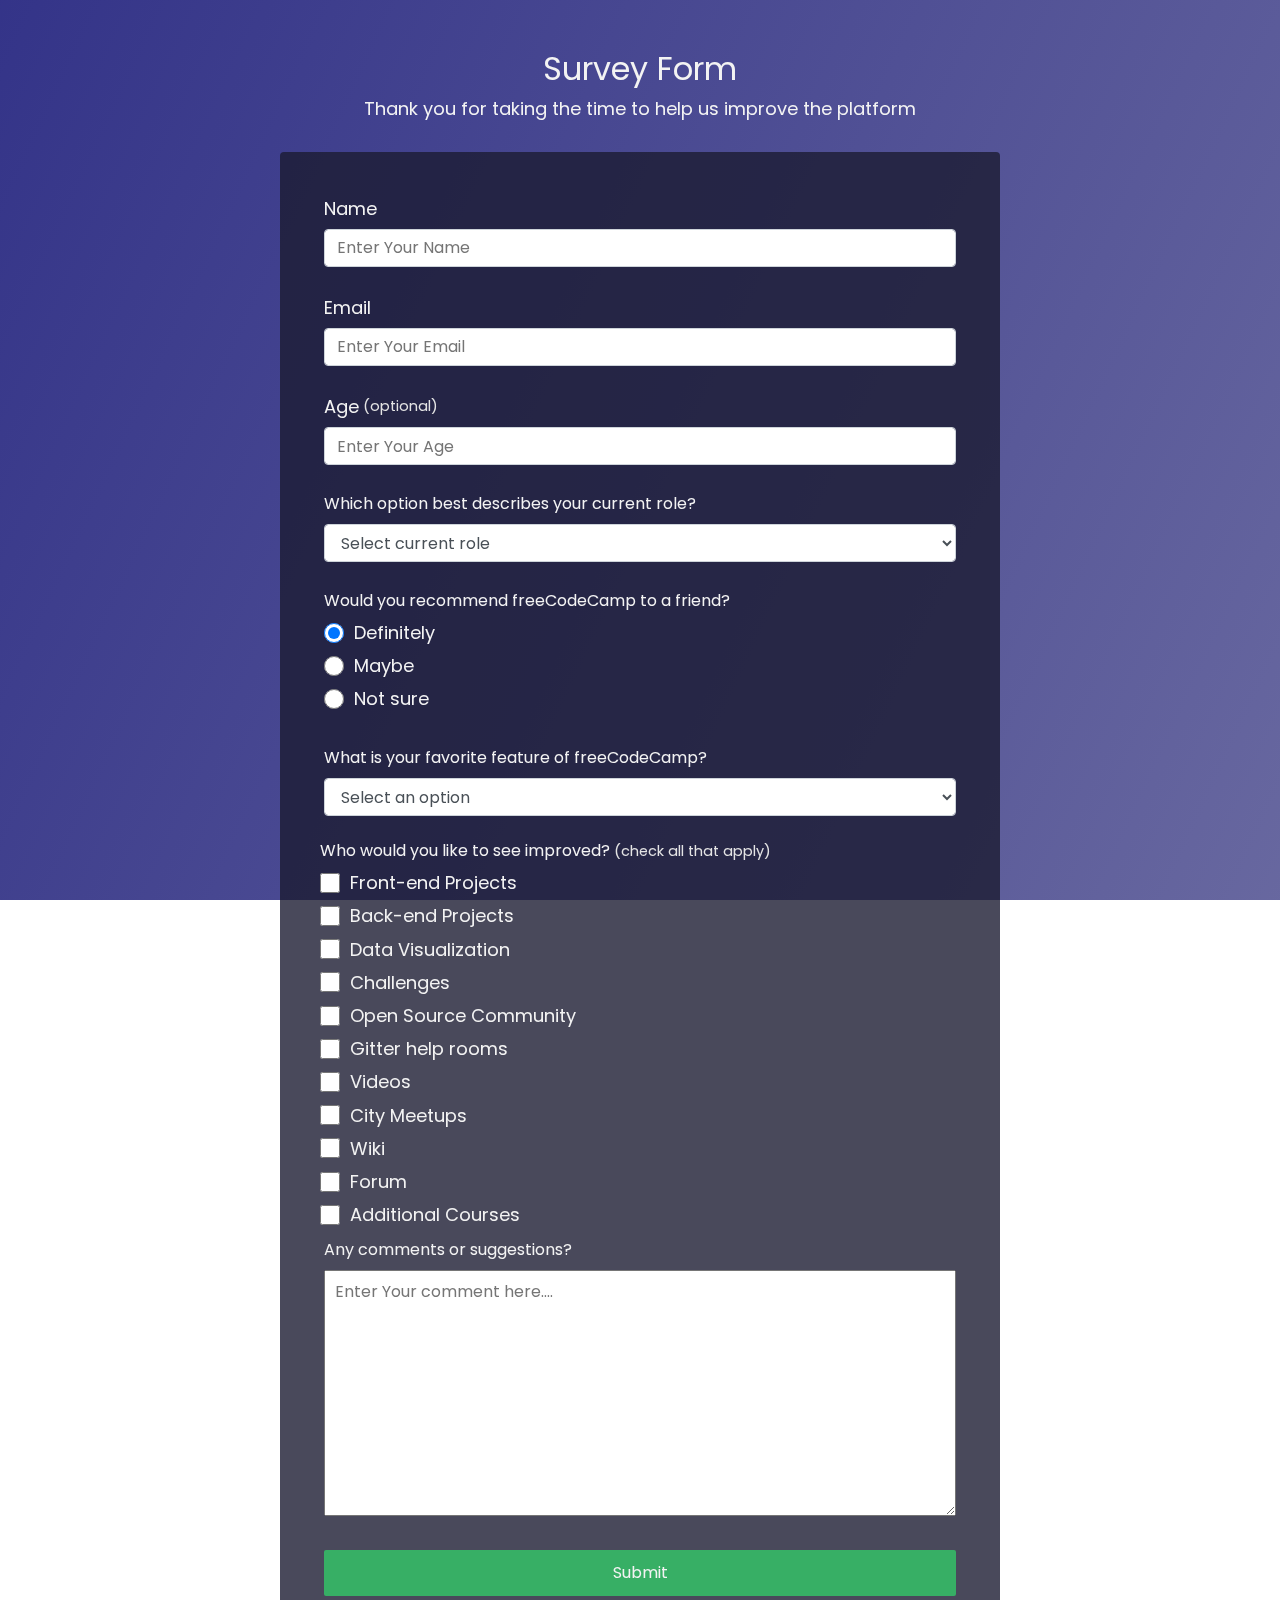
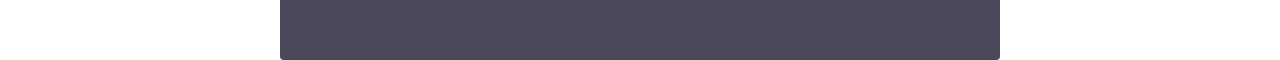
<file: HTML & CSS Projects/Build a Survey Form/index.html>
<!DOCTYPE html>
<html lang="en">
<head>
    <meta charset="UTF-8">
    <meta http-equiv="X-UA-Compatible" content="IE=edge">
    <meta name="viewport" content="width=device-width, initial-scale=1.0">
    <link rel="stylesheet" href="style.css">
    <title>Survey Form</title>
</head>
<body>
    <div class="container">
        <header class="header">
            <h1 id="title" class="title-text">Survey Form</h1>
            <p id="description" class="text-description">Thank you for taking the time to help us improve the platform</p>
        </header>
        <form id="survey-form">
            <div class="form-group">
                <label for="name" id="name-label">Name</label>
                <input type="text" name="name" id="name" class="form-control" placeholder="Enter Your Name" required>
            </div>
            <div class="form-group">
                <label for="name" id="email-label">Email</label>
                <input type="email" name="name" id="email" class="form-control" placeholder="Enter Your Email" required>
            </div>
            <div class="form-group">
                <label for="number" id="number-label">Age<span class="clue">(optional)</span></label>
                <input type="number" name="age" id="number" class="form-control" placeholder="Enter Your Age" min="10" max="99">
            </div>
            <div class="form-group">
                <p>Which option best describes your current role?</p>
                <select id="dropdown" name="role" class="form-control" required>
                  <option disabled selected value>Select current role</option>
                  <option value="student">Student</option>
                  <option value="job">Full Time Job</option>
                  <option value="learner">Full Time Learner</option>
                  <option value="preferNo">Prefer not to say</option>
                  <option value="other">Other</option>
                </select>
              </div>
              <div class="form-group">
                <p>Would you recommend freeCodeCamp to a friend?</p>
                <label><input name="user-recommend" value="definitely" type="radio" class="input-radio" checked/>Definitely</label>
                <label><input name="user-recommend" value="maybe" type="radio" class="input-radio"/>Maybe</label>       
                <label><input name="user-recommend" value="not-sure" type="radio" class="input-radio"/>Not sure</label>
              </div>
              <div class="form-group">
                <p>What is your favorite feature of freeCodeCamp?</p>
                <select id="most-like" name="mostLike" class="form-control" required>
                  <option disabled selected value>Select an option</option>
                  <option value="challenges">Challenges</option>
                  <option value="projects">Projects</option>
                  <option value="community">Community</option>
                  <option value="openSource">Open Source</option>
                </select>
              </div>
              <div class="from-group">
                  <p>Who would you like to see improved?<span class="clue">(check all that apply)</span></p>
                  <label><input type="checkbox" value="front-end-projects" name="prefer" id="checkbox" class="input-checkbox">Front-end Projects</label>
                  <label><input type="checkbox" value="back-end-projects" name="prefer" id="checkbox" class="input-checkbox">Back-end Projects</label>
                  <label><input type="checkbox" value="data-visualization" name="prefer" id="checkbox" class="input-checkbox">Data Visualization</label>
                  <label><input type="checkbox" value="challenges" name="prefer" id="checkbox" class="input-checkbox">Challenges</label>
                  <label><input type="checkbox" value="open-source-community" name="prefer" id="checkbox" class="input-checkbox">Open Source Community</label>
                  <label><input type="checkbox" value="glitter-help-rooms" name="prefer" id="checkbox" class="input-checkbox">Gitter help rooms</label>
                  <label><input type="checkbox" value="videos" name="prefer" id="checkbox" class="input-checkbox">Videos</label>
                  <label><input type="checkbox" value="city-meetups" name="prefer" id="checkbox" class="input-checkbox">City Meetups</label>
                  <label><input type="checkbox" value="wiki" name="prefer" id="checkbox" class="input-checkbox">Wiki</label>
                  <label><input type="checkbox" value="forum" name="prefer" id="checkbox" class="input-checkbox">Forum</label>
                  <label><input type="checkbox" value="additional-courses" name="prefer" id="checkbox" class="input-checkbox" value="additional-courses">Additional Courses</label>
              </div>
              <div class="form-group">
                  <p>Any comments or suggestions?</p>
                  <textarea name="comment" id="comments" cols="30" rows="10" class="input-textarea" placeholder="Enter Your comment here...."></textarea>
              </div>
              <div class="form-group">
                  <button type="submit" id="submit" class="submit-button">Submit</button>
              </div>
        </form>
    </div>
</body>
</html>
</file>
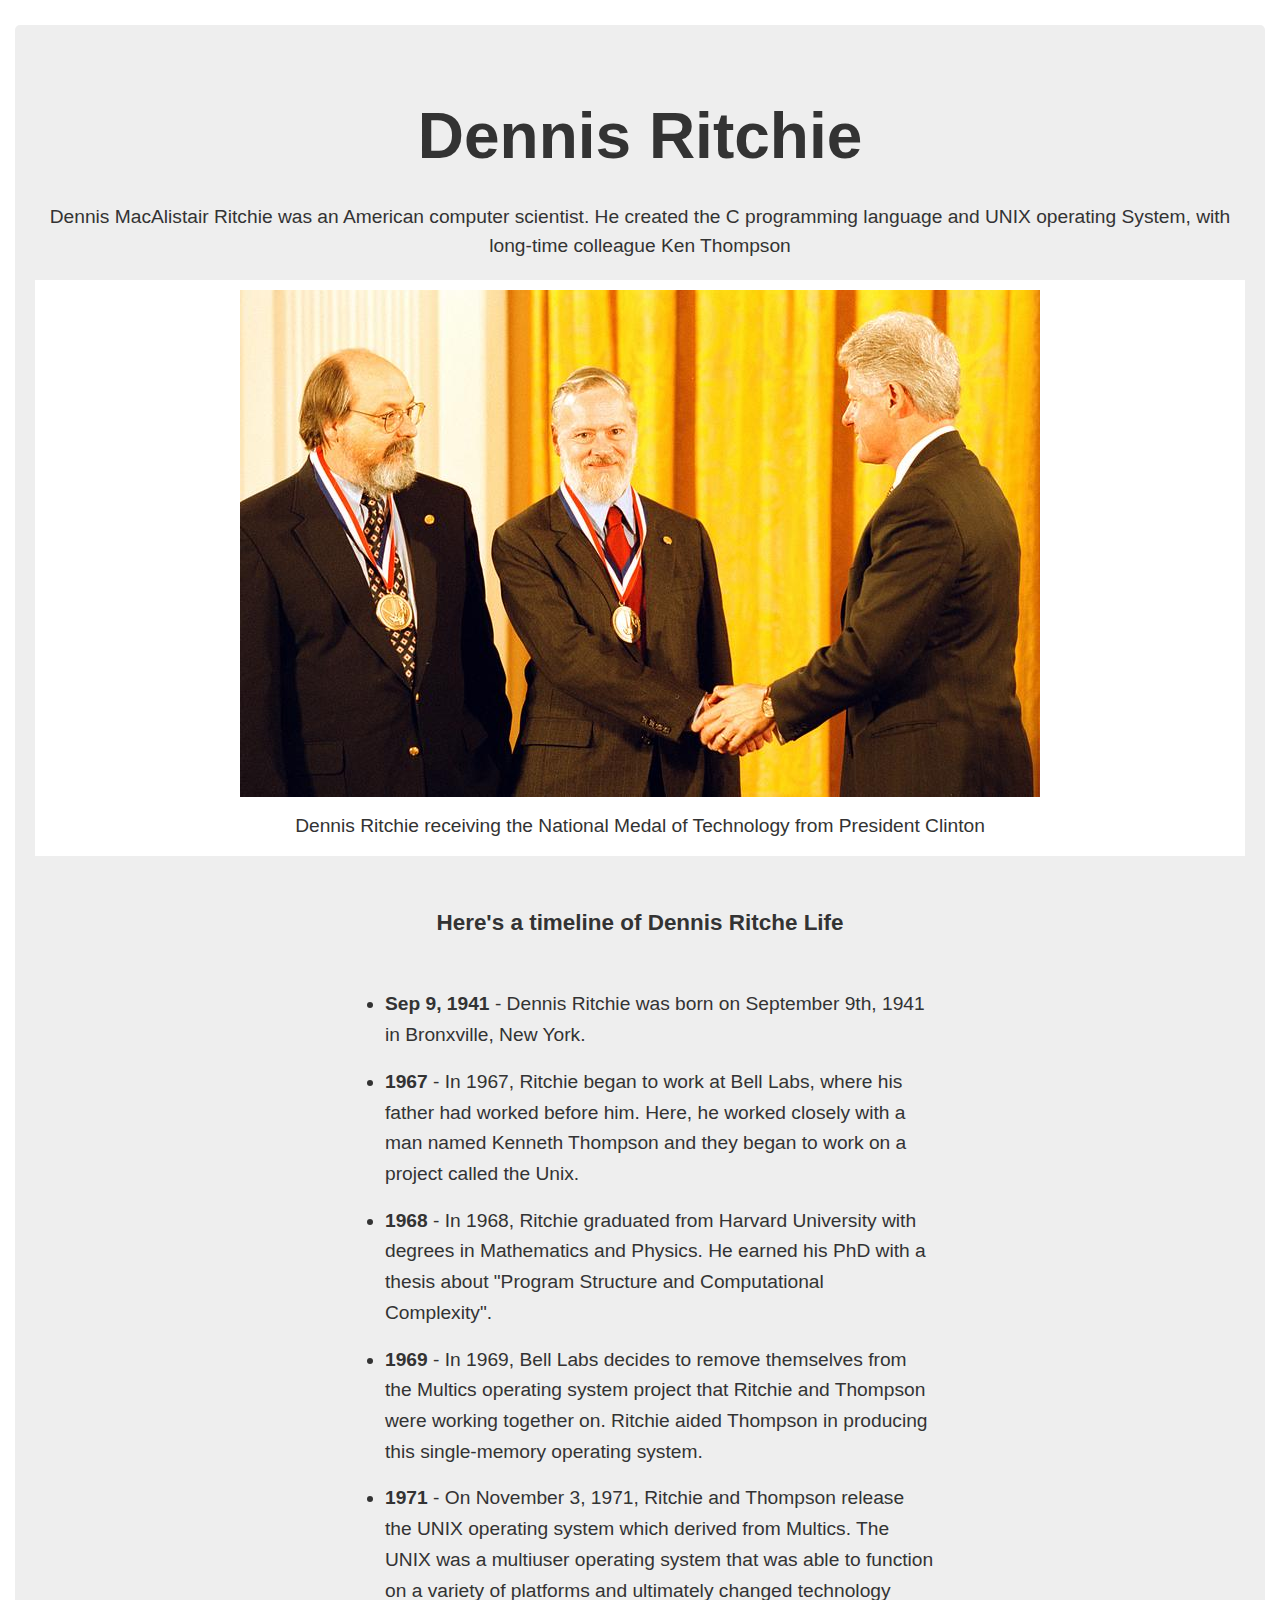
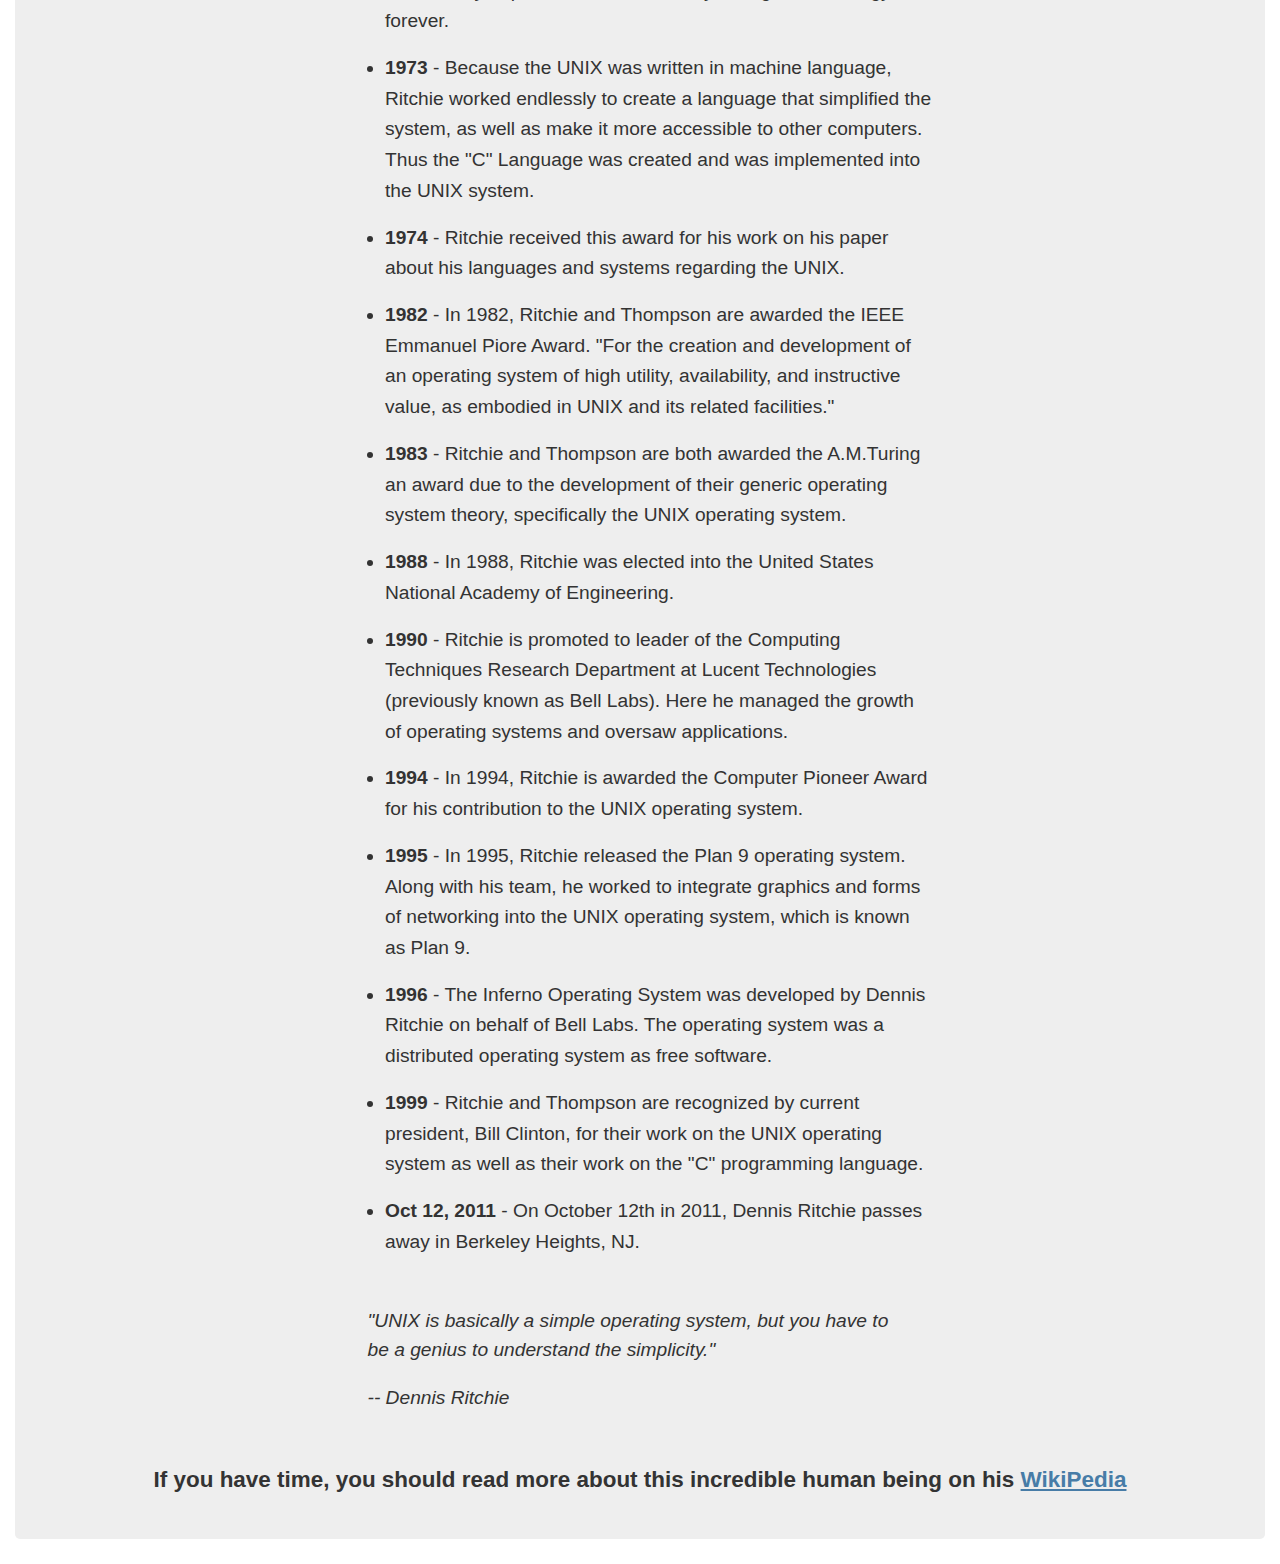
<file: HTML & CSS Projects/Build a Tribute Page/index.html>
<!DOCTYPE html>
<html lang="en">
<head>
    <meta charset="UTF-8">
    <meta http-equiv="X-UA-Compatible" content="IE=edge">
    <meta name="viewport" content="width=device-width, initial-scale=1.0">
    <link rel="stylesheet" href="style.css">
    <title>Tribute Page</title>
</head>
<body>
    <main id="main">
        <h1 id="title">Dennis Ritchie</h1>
        <p>Dennis MacAlistair Ritchie was an American computer scientist. He created the C programming language and UNIX operating System, with long-time colleague Ken Thompson</p>
        <figure id="img-div">
            <img src="./images/dennis1.jpg" alt="dennis ritchie" id="image">
            <figcaption id="img-caption">Dennis Ritchie receiving the National Medal of Technology from President Clinton</figcaption>
        </figure>
        <section id="tribute-info">
            <h3 id="headline">Here's a timeline of Dennis Ritche Life</h3>
            <ul>
                <li><strong>Sep 9, 1941</strong> - Dennis Ritchie was born on September 9th, 1941 in Bronxville, New York.</li>
                <li><strong>1967</strong> - In 1967, Ritchie began to work at Bell Labs, where his father had worked before him. Here, he worked closely with a man named Kenneth Thompson and they began to work on a project called the Unix.</li>
                <li><strong>1968</strong> - In 1968, Ritchie graduated from Harvard University with degrees in Mathematics and Physics. He earned his PhD with a thesis about "Program Structure and Computational Complexity".</li>
                <li><strong>1969</strong> - In 1969, Bell Labs decides to remove themselves from the Multics operating system project that Ritchie and Thompson were working together on. Ritchie aided Thompson in producing this single-memory operating system. </li>
                <li><strong>1971</strong> - On November 3, 1971, Ritchie and Thompson release the UNIX operating system which derived from Multics. The UNIX was a multiuser operating system that was able to function on a variety of platforms and ultimately changed technology forever.</li>
                <li><strong>1973</strong> - Because the UNIX was written in machine language, Ritchie worked endlessly to create a language that simplified the system, as well as make it more accessible to other computers. Thus the "C" Language was created and was implemented into the UNIX system.</li>
                <li><strong>1974</strong> - Ritchie received this award for his work on his paper about his languages and systems regarding the UNIX.</li>
                <li><strong>1982</strong> - In 1982, Ritchie and Thompson are awarded the IEEE Emmanuel Piore Award. "For the creation and development of an operating system of high utility, availability, and instructive value, as embodied in UNIX and its related facilities."</li>
                <li><strong>1983</strong> - Ritchie and Thompson are both awarded the A.M.Turing an award due to the development of their generic operating system theory, specifically the UNIX operating system.</li>
                <li><strong>1988</strong> - In 1988, Ritchie was elected into the United States National Academy of Engineering.</li>
                <li><strong>1990</strong> - Ritchie is promoted to leader of the Computing Techniques Research Department at Lucent Technologies (previously known as Bell Labs). Here he managed the growth of operating systems and oversaw applications.</li>
                <li><strong>1994</strong> - In 1994, Ritchie is awarded the Computer Pioneer Award for his contribution to the UNIX operating system.</li>
                <li><strong>1995</strong> - In 1995, Ritchie released the Plan 9 operating system. Along with his team, he worked to integrate graphics and forms of networking into the UNIX operating system, which is known as Plan 9.</li>
                <li><strong>1996</strong> - The Inferno Operating System was developed by Dennis Ritchie on behalf of Bell Labs. The operating system was a distributed operating system as free software.</li>
                <li><strong>1999</strong> - Ritchie and Thompson are recognized by current president, Bill Clinton, for their work on the UNIX operating system as well as their work on the "C" programming language.</li>
                <li><strong>Oct 12, 2011</strong> - On October 12th in 2011, Dennis Ritchie passes away in Berkeley Heights, NJ.
                </li>
            </ul>
        </section>
        <blockquote cite="https://www.brainyquote.com/authors/dennis-ritchie-quotes">
            <p>"UNIX is basically a simple operating system, but you have to be a genius to understand the simplicity."</p>
            <cite>-- Dennis Ritchie</cite>
        </blockquote>
        <h3>If you have time, you should read more about this incredible human being on his
        <a href="https://en.wikipedia.org/wiki/Dennis_Ritchie" id="tribute-link" target="_blank">WikiPedia</a></h3>
    </main>
    <script src="https://cdn.freecodecamp.org/testable-projects-fcc/v1/bundle.js"></script>
</body>
</html>
</file>
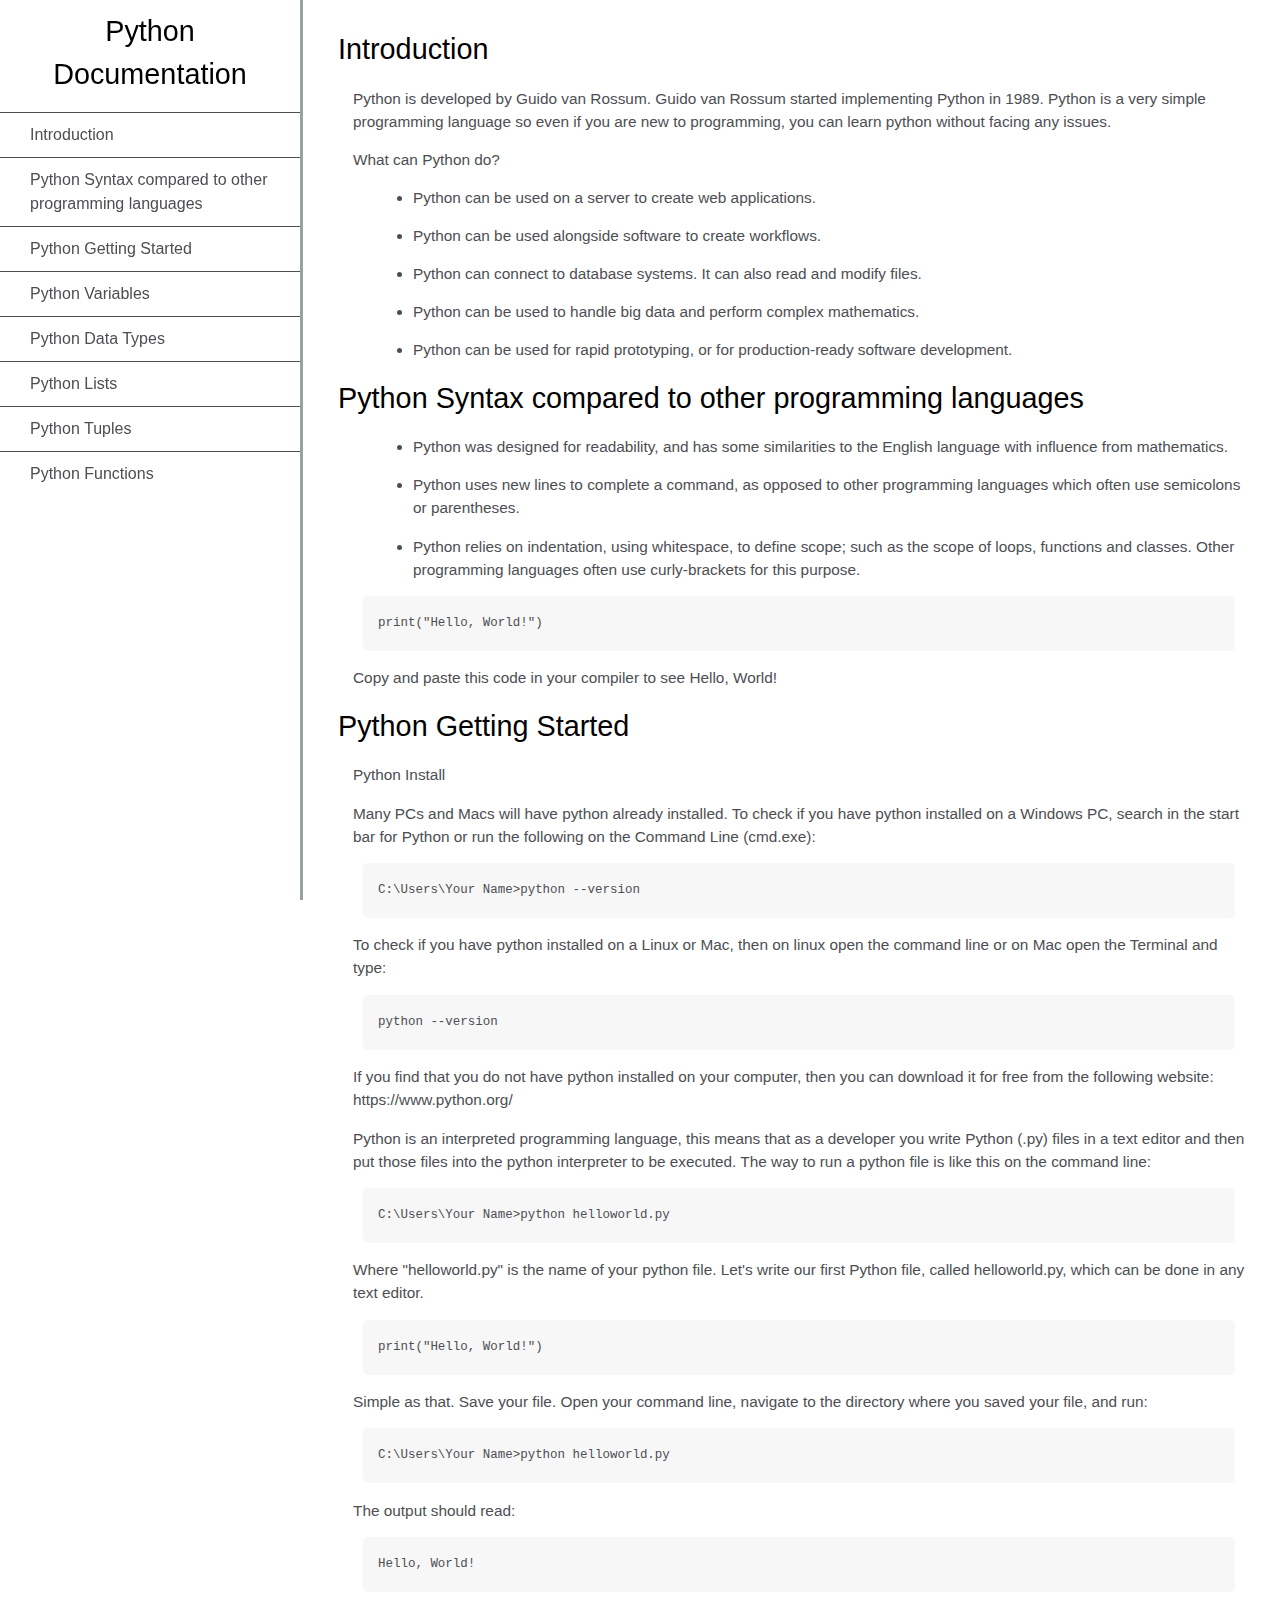
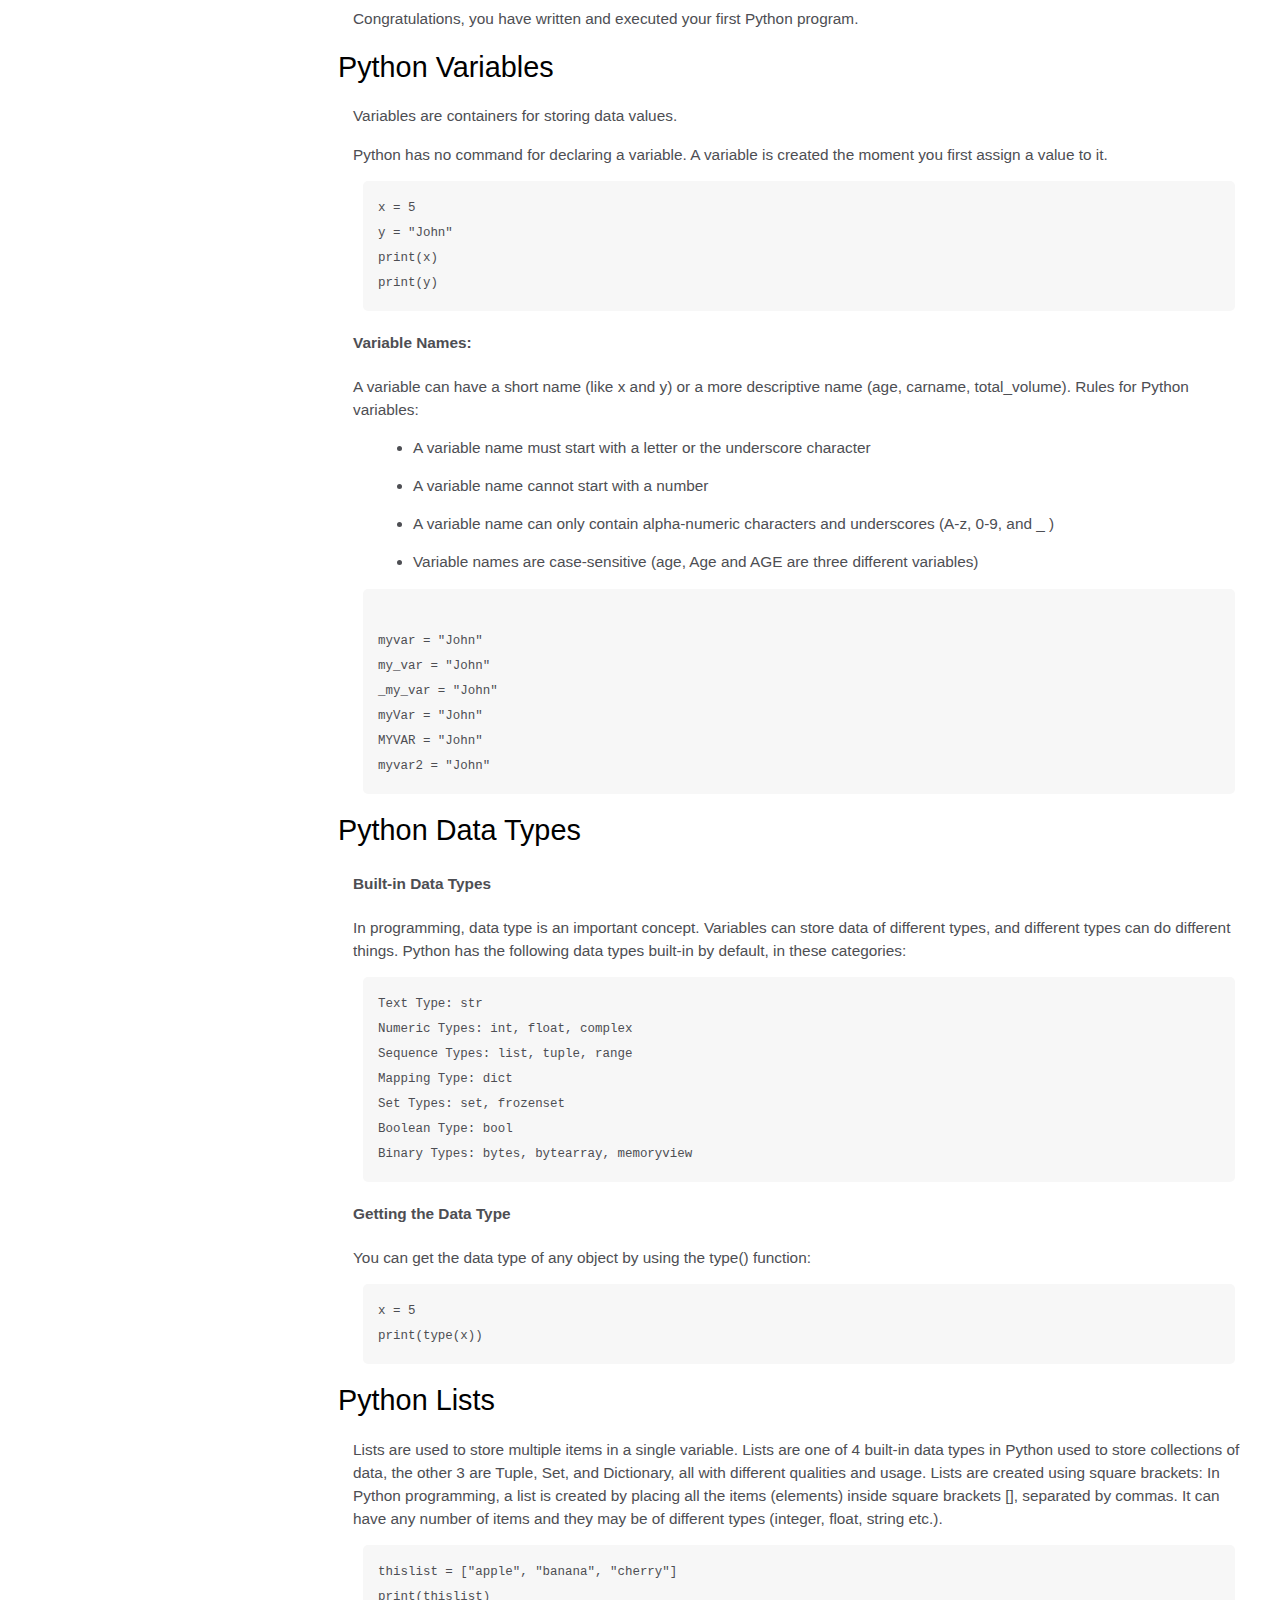
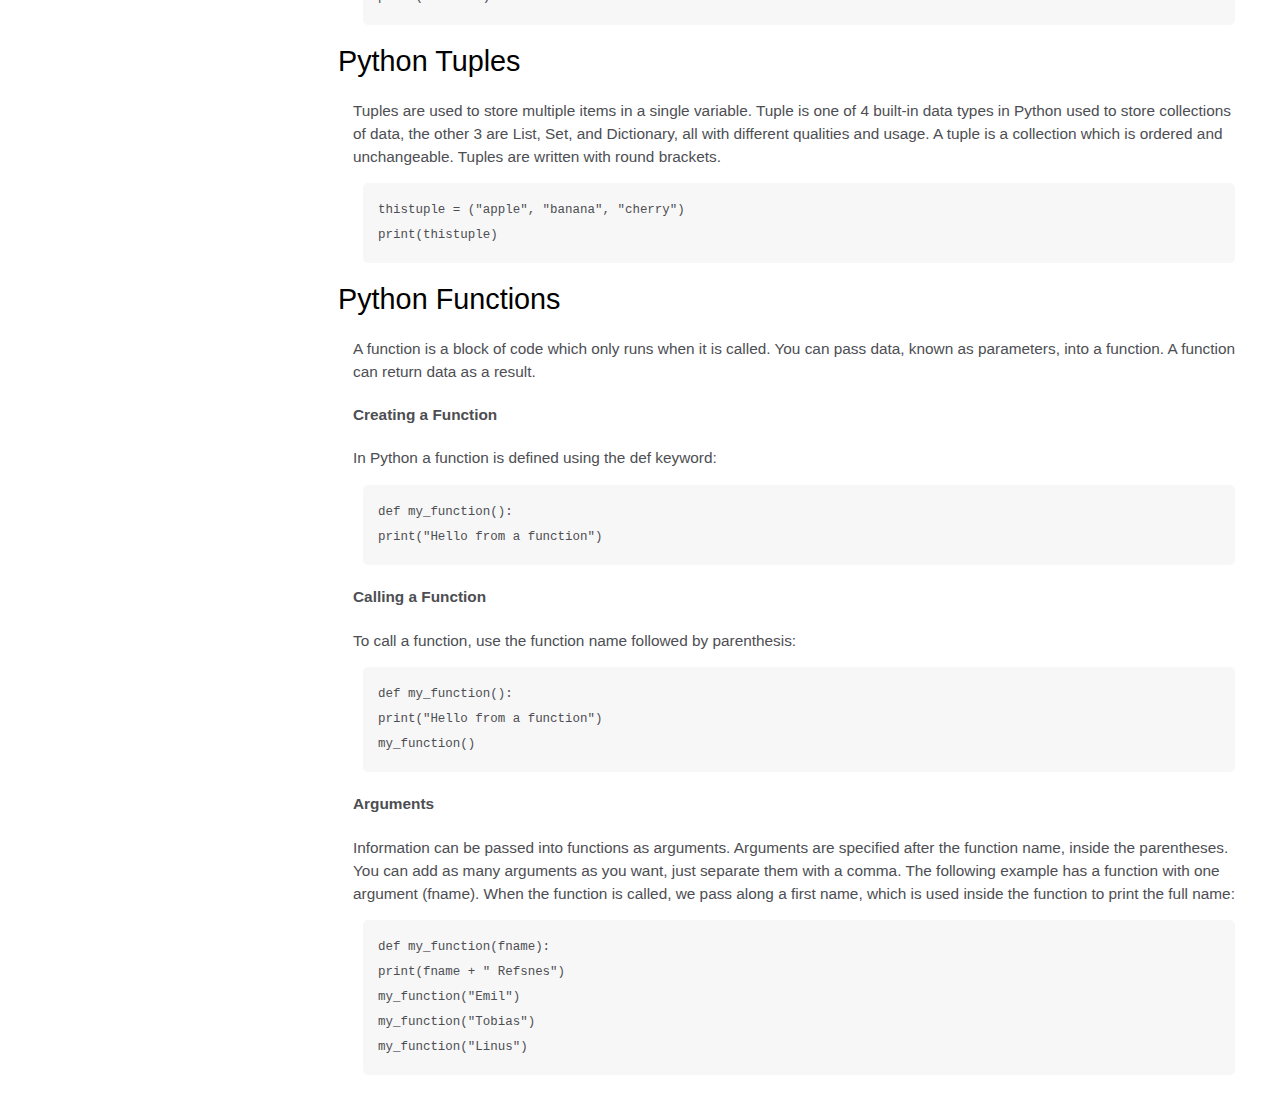
<file: HTML & CSS Projects/Technical Documentation Page/index.html>
<!DOCTYPE html>
<html lang="en">
<head>
    <meta charset="UTF-8">
    <meta http-equiv="X-UA-Compatible" content="IE=edge">
    <meta name="viewport" content="width=device-width, initial-scale=1.0">
    <link rel="stylesheet" href="style.css">
    <title>Technical Documentation Page</title>
</head>
<body>
    <nav id="navbar">
        <header>Python Documentation</header>
        <ul>
            <li><a class="nav-link" href="#introduction">Introduction</a></li>
            <li><a class="nav-link" href="#python_Syntax_compared_to_other_programming_languages">Python Syntax compared to other programming languages</a></li>
            <li><a class="nav-link" href="#python_getting_started">Python Getting Started</a></li>
            <li><a class="nav-link" href="#python_variables">Python Variables</a></li>
            <li><a class="nav-link" href="#python_data_types">Python Data Types</a></li>
            <li><a class="nav-link" href="#python_lists">Python Lists</a></li>
            <li><a class="nav-link" href="#python_tuples">Python Tuples</a></li>
            <li><a class="nav-link" href="#python_functions">Python Functions</a></li>
        </ul>
    </nav>
    <main id="main-doc">
        <section class="main-section" id="introduction">
            <header>Introduction</header>
            <article><p>Python is developed by Guido van Rossum. Guido van Rossum started implementing Python in 1989. Python is a very simple programming language so even if you are new to programming, you can learn python without facing any issues.</p>
            <p>What can Python do?</p>
            <ul><li>Python can be used on a server to create web applications.</li>
            <li>Python can be used alongside software to create workflows.</li>
            <li>Python can connect to database systems. It can also read and modify files.</li>
            <li>Python can be used to handle big data and perform complex mathematics.</li>
            <li>Python can be used for rapid prototyping, or for production-ready software development.</li></ul>
        </article>
        </section>
        <section class="main-section" id="python_Syntax_compared_to_other_programming_languages">
            <header>Python Syntax compared to other programming languages</header>
            <article>
            <ul><li>Python was designed for readability, and has some similarities to the English language with influence from mathematics.</li>
            <li>Python uses new lines to complete a command, as opposed to other programming languages which often use semicolons or parentheses.</li>
            <li>Python relies on indentation, using whitespace, to define scope; such as the scope of loops, functions and classes. Other programming languages often use curly-brackets for this purpose.</li></ul>
            <code>print("Hello, World!")</code>
            <p>Copy and paste this code in your compiler to see Hello, World!</p>
        </article>
        </section>
        <section class="main-section" id="python_getting_started">
            <header>Python Getting Started</header>
            <article><p>Python Install
                <p>Many PCs and Macs will have python already installed.
                To check if you have python installed on a Windows PC, search in the start bar for Python or run the following on the Command Line (cmd.exe):</p> 
                <code>C:\Users\Your Name>python --version</code> 
                <p>To check if you have python installed on a Linux or Mac, then on linux open the command line or on Mac open the Terminal and type:</p>
                <code>python --version</code> 
                <p>If you find that you do not have python installed on your computer, then you can download it for free from the following website: <a href="http://www.python.org" target="_blank"></a>https://www.python.org/</p></p>
                <p>Python is an interpreted programming language, this means that as a developer you write Python (.py) files in a text editor and then put those files into the python interpreter to be executed.
                The way to run a python file is like this on the command line:</p>
                <code>C:\Users\Your Name>python helloworld.py</code>
                <p>Where "helloworld.py" is the name of your python file.
                Let's write our first Python file, called helloworld.py, which can be done in any text editor.</p>
                <code>print("Hello, World!")</code>
                <p>Simple as that. Save your file. Open your command line, navigate to the directory where you saved your file, and run:</p>
                <code>C:\Users\Your Name>python helloworld.py</code>
                <p>The output should read:</p>
                <code>Hello, World!</code>
                <p>Congratulations, you have written and executed your first Python program.</p>
            </article>
        </section>
        <section class="main-section" id="python_variables">
            <header>Python Variables</header>
            <article>
                <p>Variables are containers for storing data values.</p>
                <p>Python has no command for declaring a variable.
                A variable is created the moment you first assign a value to it.</p>
                <code>x = 5
                y = "John"
                print(x)
                print(y)</code>
                <h4>Variable Names:</h4>
                <p>A variable can have a short name (like x and y) or a more descriptive name (age, carname, total_volume). Rules for Python variables:</p>
                <ul>
                <li>A variable name must start with a letter or the underscore character</li>
                <li>A variable name cannot start with a number</li>
                <li>A variable name can only contain alpha-numeric characters and underscores (A-z, 0-9, and _ )</li>
                <li>Variable names are case-sensitive (age, Age and AGE are three different variables)</li></ul>
                <code>
                myvar = "John"
                my_var = "John"
                _my_var = "John"
                myVar = "John"
                MYVAR = "John"
                myvar2 = "John"
                </code>
            </article>
        </section>
        <section class="main-section" id="python_data_types">
            <header>Python Data Types</header>
            <article>
                <h4>Built-in Data Types</h4>
                <p>In programming, data type is an important concept. Variables can store data of different types, and different types can do different things. Python has the following data types built-in by default, in these categories:</p>
                <code>Text Type:	str
                Numeric Types:	int, float, complex
                Sequence Types:	list, tuple, range
                Mapping Type:	dict
                Set Types:	set, frozenset
                Boolean Type:	bool
                Binary Types:	bytes, bytearray, memoryview</code>
                <h4>Getting the Data Type</h4>
                <p>You can get the data type of any object by using the type() function:</p>
                <code>x = 5
                print(type(x))
                </code>
            </article>
        </section>
        <section class="main-section" id="python_lists">
            <header>Python Lists</header>
            <article>
                <p>Lists are used to store multiple items in a single variable. Lists are one of 4 built-in data types in Python used to store collections of data, the other 3 are Tuple, Set, and Dictionary, all with different qualities and usage. Lists are created using square brackets:
                    In Python programming, a list is created by placing all the items (elements) inside square brackets [], separated by commas.
                    It can have any number of items and they may be of different types (integer, float, string etc.).
                </p>
                <code>thislist = ["apple", "banana", "cherry"]
                print(thislist)</code>
            </article>
        </section>
        <section class="main-section" id="python_tuples">
            <header>Python Tuples</header>
            <article>
                <p>Tuples are used to store multiple items in a single variable. Tuple is one of 4 built-in data types in Python used to store collections of data, the other 3 are List, Set, and Dictionary, all with different qualities and usage. A tuple is a collection which is ordered and unchangeable. Tuples are written with round brackets.</p>
                <code>thistuple = ("apple", "banana", "cherry")
                print(thistuple)
                </code>
            </article>
        </section>
        <section class="main-section" id="python_functions">
            <header>Python Functions</header>
            <article>
                <p>A function is a block of code which only runs when it is called. You can pass data, known as parameters, into a function. A function can return data as a result.</p>
                <h4>Creating a Function</h4>
                <p>In Python a function is defined using the def keyword:</p>
                <code>def my_function():
                print("Hello from a function")
                </code>
                <h4>Calling a Function</h4>
                <p>To call a function, use the function name followed by parenthesis:</p>
                <code>def my_function():
                print("Hello from a function")              
                my_function()</code>
                <h4>Arguments</h4>
                <p>Information can be passed into functions as arguments. Arguments are specified after the function name, inside the parentheses. You can add as many arguments as you want, just separate them with a comma. The following example has a function with one argument (fname). When the function is called, we pass along a first name, which is used inside the function to print the full name:</p>
                <code>def my_function(fname):
                print(fname + " Refsnes")
                my_function("Emil")
                my_function("Tobias")
                my_function("Linus")
                </code>
            </article>
        </section>
    </main>
</body>
</html>
</file>
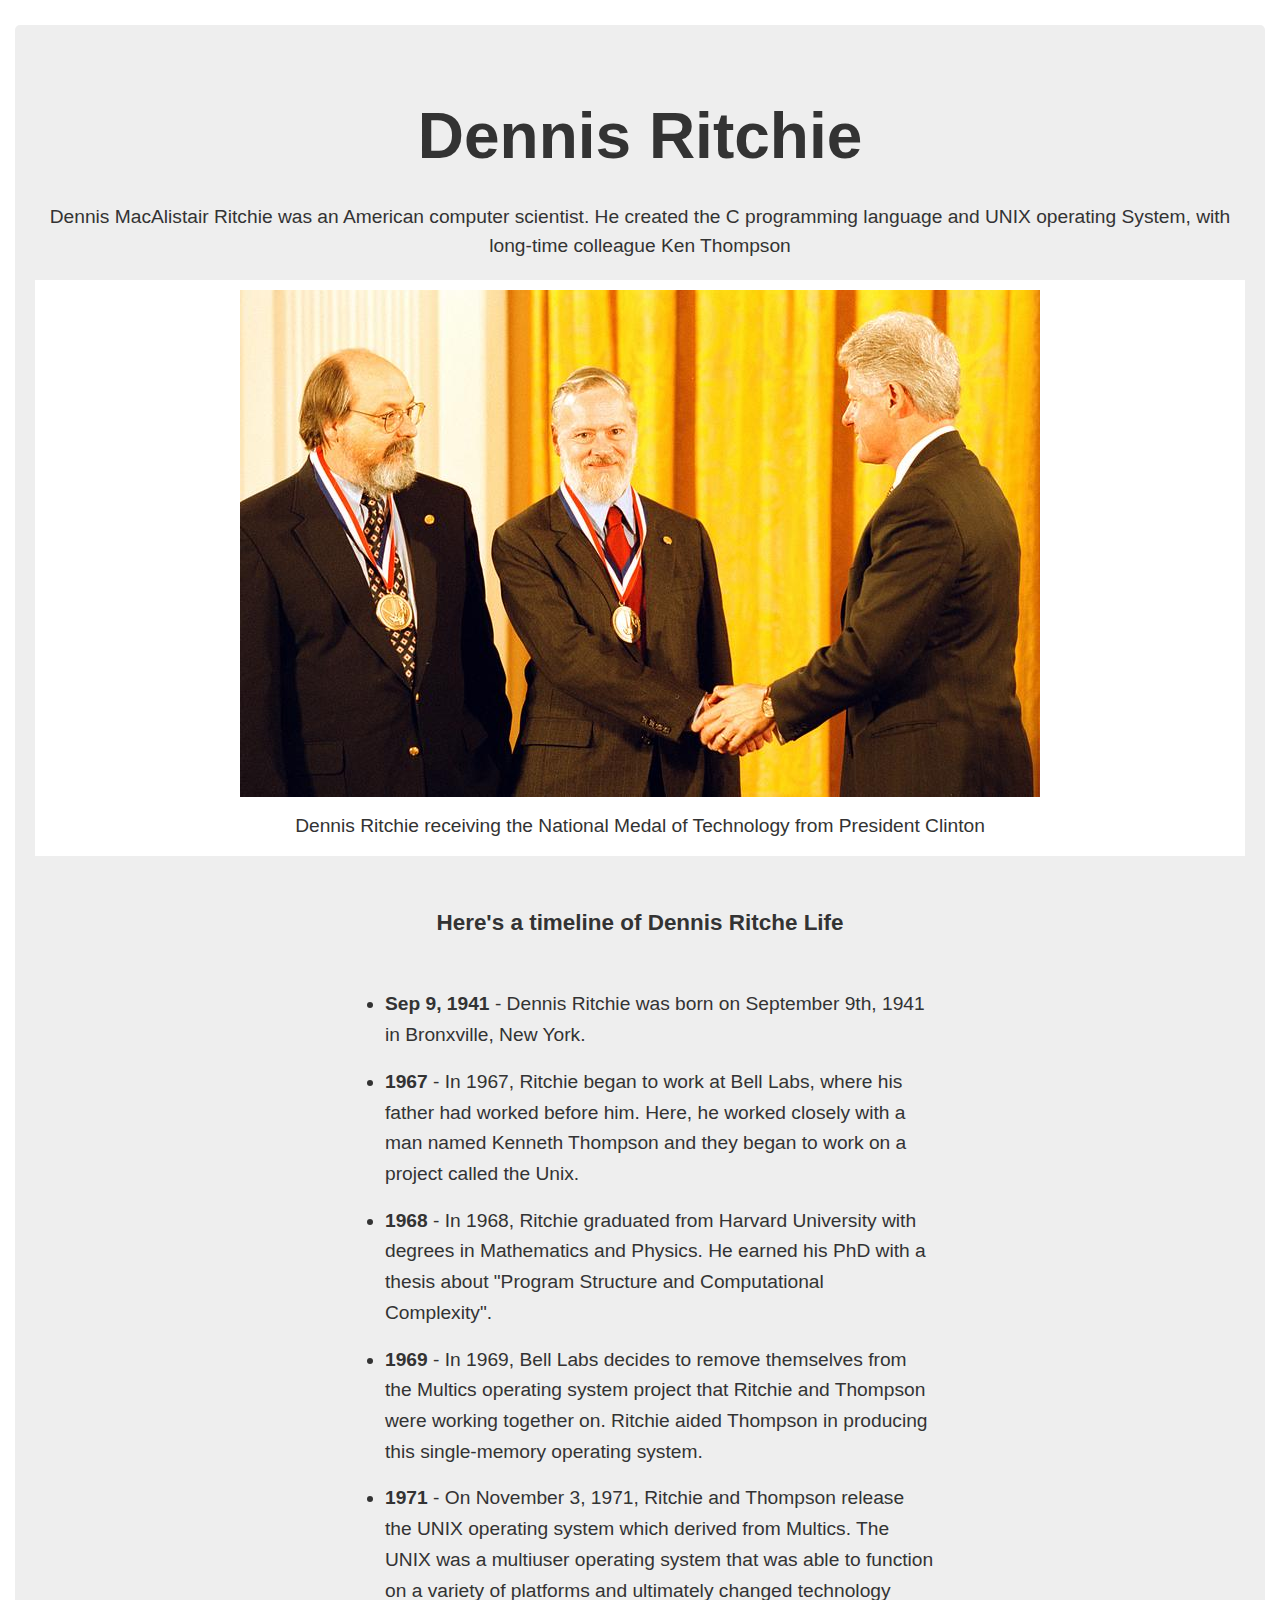
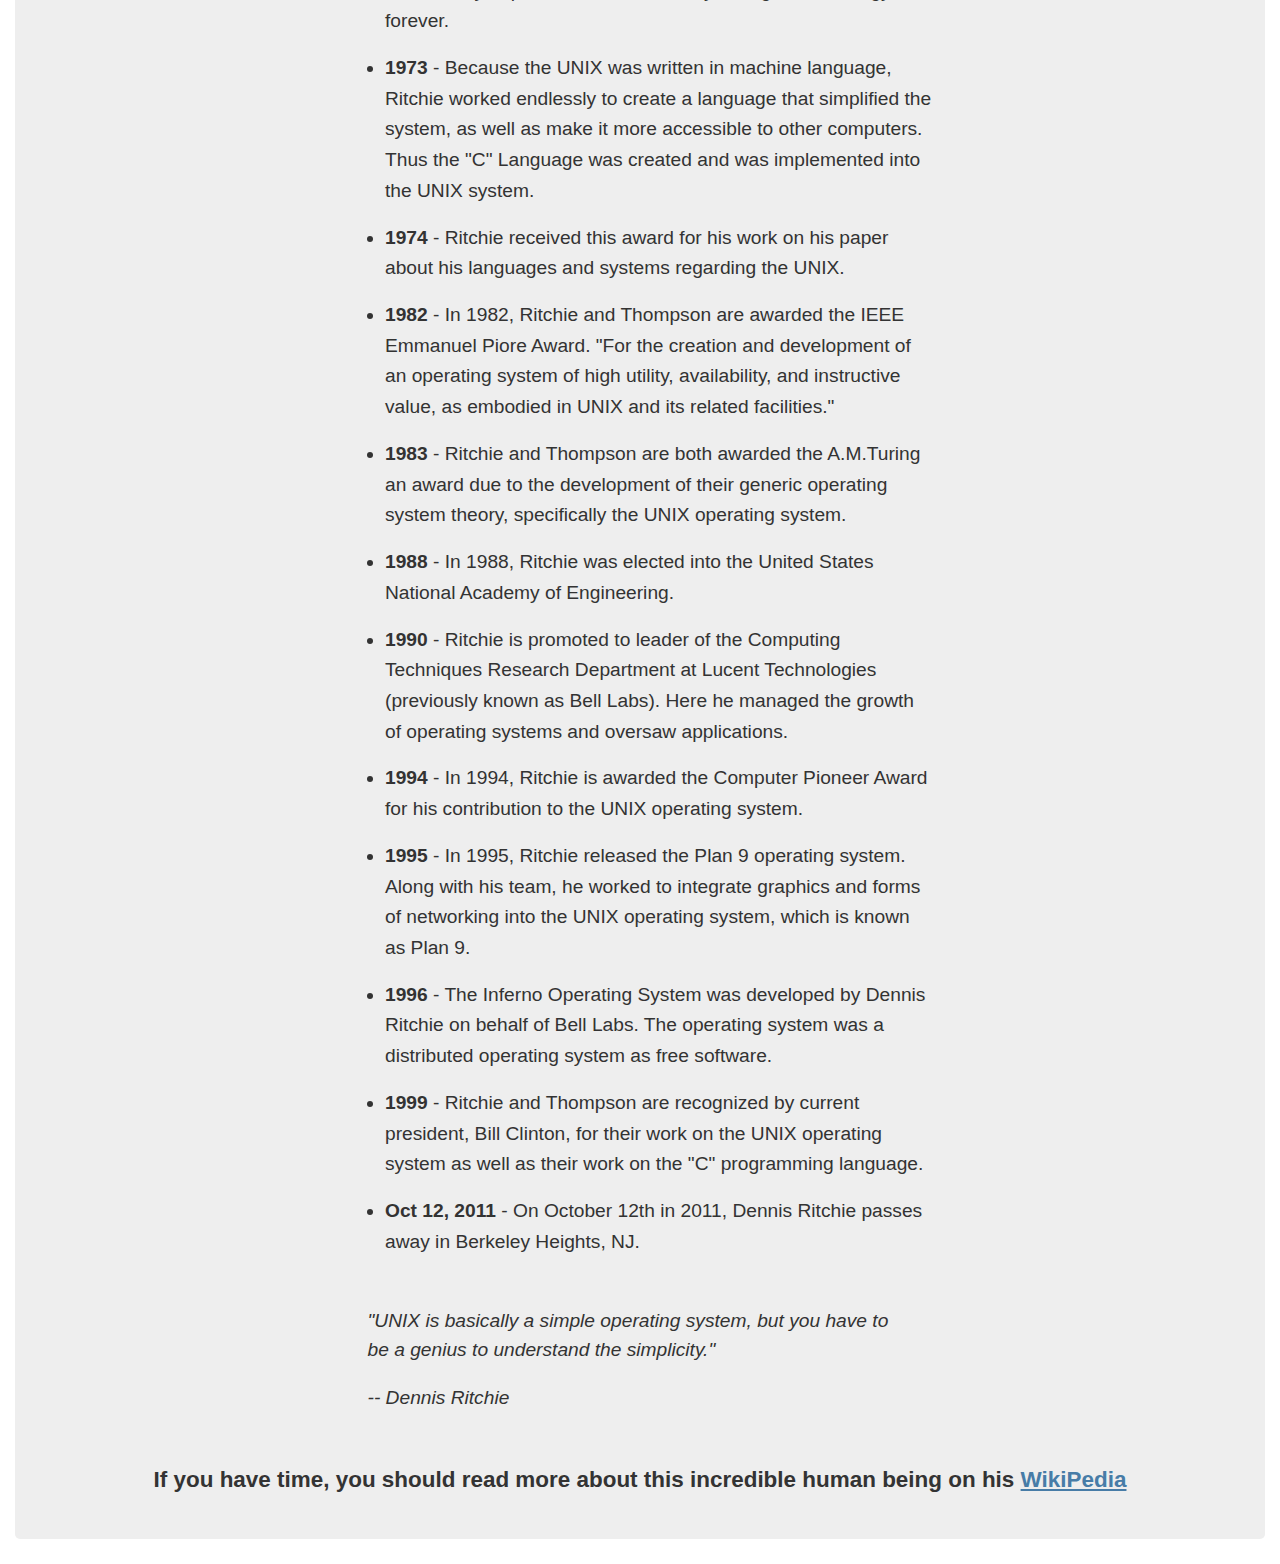
<file: HTML & CSS Projects/Tribute Page/index.html>
<!DOCTYPE html>
<html lang="en">
<head>
    <meta charset="UTF-8">
    <meta http-equiv="X-UA-Compatible" content="IE=edge">
    <meta name="viewport" content="width=device-width, initial-scale=1.0">
    <link rel="stylesheet" href="style.css">
    <title>Tribute Page</title>
</head>
<body>
    <main id="main">
        <h1 id="title">Dennis Ritchie</h1>
        <p>Dennis MacAlistair Ritchie was an American computer scientist. He created the C programming language and UNIX operating System, with long-time colleague Ken Thompson</p>
        <figure id="img-div">
            <img src="./images/dennis1.jpg" alt="dennis ritchie" id="image">
            <figcaption id="img-caption">Dennis Ritchie receiving the National Medal of Technology from President Clinton</figcaption>
        </figure>
        <section id="tribute-info">
            <h3 id="headline">Here's a timeline of Dennis Ritche Life</h3>
            <ul>
                <li><strong>Sep 9, 1941</strong> - Dennis Ritchie was born on September 9th, 1941 in Bronxville, New York.</li>
                <li><strong>1967</strong> - In 1967, Ritchie began to work at Bell Labs, where his father had worked before him. Here, he worked closely with a man named Kenneth Thompson and they began to work on a project called the Unix.</li>
                <li><strong>1968</strong> - In 1968, Ritchie graduated from Harvard University with degrees in Mathematics and Physics. He earned his PhD with a thesis about "Program Structure and Computational Complexity".</li>
                <li><strong>1969</strong> - In 1969, Bell Labs decides to remove themselves from the Multics operating system project that Ritchie and Thompson were working together on. Ritchie aided Thompson in producing this single-memory operating system. </li>
                <li><strong>1971</strong> - On November 3, 1971, Ritchie and Thompson release the UNIX operating system which derived from Multics. The UNIX was a multiuser operating system that was able to function on a variety of platforms and ultimately changed technology forever.</li>
                <li><strong>1973</strong> - Because the UNIX was written in machine language, Ritchie worked endlessly to create a language that simplified the system, as well as make it more accessible to other computers. Thus the "C" Language was created and was implemented into the UNIX system.</li>
                <li><strong>1974</strong> - Ritchie received this award for his work on his paper about his languages and systems regarding the UNIX.</li>
                <li><strong>1982</strong> - In 1982, Ritchie and Thompson are awarded the IEEE Emmanuel Piore Award. "For the creation and development of an operating system of high utility, availability, and instructive value, as embodied in UNIX and its related facilities."</li>
                <li><strong>1983</strong> - Ritchie and Thompson are both awarded the A.M.Turing an award due to the development of their generic operating system theory, specifically the UNIX operating system.</li>
                <li><strong>1988</strong> - In 1988, Ritchie was elected into the United States National Academy of Engineering.</li>
                <li><strong>1990</strong> - Ritchie is promoted to leader of the Computing Techniques Research Department at Lucent Technologies (previously known as Bell Labs). Here he managed the growth of operating systems and oversaw applications.</li>
                <li><strong>1994</strong> - In 1994, Ritchie is awarded the Computer Pioneer Award for his contribution to the UNIX operating system.</li>
                <li><strong>1995</strong> - In 1995, Ritchie released the Plan 9 operating system. Along with his team, he worked to integrate graphics and forms of networking into the UNIX operating system, which is known as Plan 9.</li>
                <li><strong>1996</strong> - The Inferno Operating System was developed by Dennis Ritchie on behalf of Bell Labs. The operating system was a distributed operating system as free software.</li>
                <li><strong>1999</strong> - Ritchie and Thompson are recognized by current president, Bill Clinton, for their work on the UNIX operating system as well as their work on the "C" programming language.</li>
                <li><strong>Oct 12, 2011</strong> - On October 12th in 2011, Dennis Ritchie passes away in Berkeley Heights, NJ.
                </li>
            </ul>
        </section>
        <blockquote cite="https://www.brainyquote.com/authors/dennis-ritchie-quotes">
            <p>"UNIX is basically a simple operating system, but you have to be a genius to understand the simplicity."</p>
            <cite>-- Dennis Ritchie</cite>
        </blockquote>
        <h3>If you have time, you should read more about this incredible human being on his
        <a href="https://en.wikipedia.org/wiki/Dennis_Ritchie" id="tribute-link" target="_blank">WikiPedia</a></h3>
    </main>
</body>
</html>
</file>
<file: HTML & CSS Projects/Build a Survey Form/style.css>
@import url("https://fonts.googleapis.com/css?family=Poppins:200i,400&display=swap");

:root {
  --color-white: #f3f3f3;
  --color-darkblue: #1b1b32;
  --color-darkblue-alpha: rgba(27, 27, 50, 0.8);
  --color-green: #37af65;
}

*,
*::before,
*::after {
  box-sizing: border-box;
}

body {
  font-family: "Poppins", sans-serif;
  font-size: 1rem;
  font-weight: 400;
  line-height: 1.4;
  color: var(--color-white);
  margin: 0;
}

/* mobile friendly alternative to using background-attachment: fixed */
body::before {
  content: "";
  position: fixed;
  top: 0;
  left: 0;
  height: 100%;
  width: 100%;
  z-index: -1;
  background: var(--color-darkblue);
  background-image: linear-gradient(
      115deg,
      rgba(58, 58, 158, 0.8),
      rgba(136, 136, 206, 0.7)
    ),
    url(https://cdn.freecodecamp.org/testable-projects-fcc/images/survey-form-background.jpeg);
  background-size: cover;
  background-repeat: no-repeat;
  background-position: center;
}

#title {
  font-weight: 400;
  line-height: 1.2;
  text-align: center;
}

#description {
  font-size: 1.125rem;
  text-align: center;
}

h1,
p {
  margin-top: 0;
  margin-bottom: 0.5rem;
}

label {
  display: flex;
  align-items: center;
  font-size: 1.125rem;
  margin-bottom: 0.5rem;
}

input,
button,
select,
textarea {
  margin: 0;
  font-family: inherit;
  font-size: inherit;
  line-height: inherit;
}

.container {
  width: 100%;
  margin: 3.125rem auto 0 auto;
}

@media (min-width: 576px) {
  .container {
    max-width: 540px;
  }
}

@media (min-width: 768px) {
  .container {
    max-width: 720px;
  }
}

.header {
  padding: 0 0.625rem;
  margin-bottom: 1.875rem;
}

.description {
  font-style: italic;
  font-weight: 200;
  text-shadow: 1px 1px 1px rgba(0, 0, 0, 0.4);
}

.clue {
  margin-left: 0.25rem;
  font-size: 0.9rem;
  color: #e4e4e4;
}

.text-center {
  text-align: center;
}

form {
  background: var(--color-darkblue-alpha);
  padding: 2.5rem 0.625rem;
  border-radius: 0.25rem;
}

@media (min-width: 480px) {
  form {
    padding: 2.5rem;
  }
}

.form-group {
  margin: 0 auto 1.25rem auto;
  padding: 0.25rem;
}

.form-control {
  display: block;
  width: 100%;
  height: 2.375rem;
  padding: 0.375rem 0.75rem;
  color: #495057;
  background-color: #fff;
  background-clip: padding-box;
  border: 1px solid #ced4da;
  border-radius: 0.25rem;
  transition: border-color 0.15s ease-in-out, box-shadow 0.15s ease-in-out;
}

.form-control:focus {
  border-color: #80bdff;
  outline: 0;
  box-shadow: 0 0 0 0.2rem rgba(0, 123, 255, 0.25);
}

.input-radio,
.input-checkbox {
  display: inline-block;
  margin-right: 0.625rem;
  min-height: 1.25rem;
  min-width: 1.25rem;
}

.input-textarea {
  min-height: 120px;
  width: 100%;
  padding: 0.625rem;
  resize: vertical;
}

button {
  border: none;
}

.submit-button {
  display: block;
  width: 100%;
  padding: 0.75rem;
  background: var(--color-green);
  color: inherit;
  border-radius: 2px;
  cursor: pointer;
}
</file>
<file: HTML & CSS Projects/Build a Tribute Page/style.css>
body {
  font-family: -apple-system, BlinkMacSystemFont, "Segoe UI", Roboto, Oxygen,
    Ubuntu, Cantarell, "Open Sans", "Helvetica Neue", sans-serif;
  text-align: center;
  color: #333;
  font-size: 1.2em;
  line-height: 1.5;
  margin: 0;
}

#main {
  background-color: #eee;
  border-radius: 5px;
  margin: 25px 15px;
  padding: 20px;
}

h1 {
  font-size: 4rem;
  margin-bottom: 0;
}

#img-div {
  background: white;
  margin: 0;
  padding: 10px;
}

img {
  max-width: 100%;
  display: block;
  height: auto;
  margin: 0 auto;
}

#img-caption {
  margin: 15px 0px 5px 0px;
}

ul {
  max-width: 550px;
  margin: 0 auto 50px auto;
  text-align: left;
  line-height: 1.6;
}

li {
  margin: 16px 0;
}

blockquote {
  font-style: italic;
  max-width: 545px;
  margin: 0 auto 50px auto;
  text-align: left;
}

#headline {
  margin: 50px 0;
  text-align: center;
}

a {
  color: #477ca7;
}

a:visited {
  color: #74638f;
}

@media (max-width: 480px) {
  h1 {
    font-size: 2.5rem;
    line-height: 1.2;
  }
}
@media (max-width: 480px) {
  #main {
    margin: 0;
  }
}
</file>
<file: HTML & CSS Projects/Technical Documentation Page/style.css>
html,
body {
  min-width: 290px;
  color: #4d4e53;
  background-color: #ffffff;
  font-family: "Open Sans", Arial, sans-serif;
  line-height: 1.5;
}

#navbar {
  position: fixed;
  min-width: 290px;
  top: 0px;
  left: 0px;
  width: 300px;
  height: 100%;
  border-right: solid;
  border-color: rgba(0, 22, 22, 0.4);
}

header {
  color: black;
  margin: 10px;
  text-align: center;
  font-size: 1.8em;
  font-weight: thin;
}

#main-doc header {
  text-align: left;
  margin: 0px;
}

#navbar ul {
  height: 88%;
  padding: 0;
  overflow-y: auto;
  overflow-x: hidden;
}

#navbar li {
  color: #4d4e53;
  border-top: 1px solid;
  list-style: none;
  position: relative;
  width: 100%;
}

#navbar a {
  display: block;
  padding: 10px 30px;
  color: #4d4e53;
  text-decoration: none;
  cursor: pointer;
}

#main-doc {
  position: absolute;
  margin-left: 310px;
  padding: 20px;
  margin-bottom: 110px;
}

section article {
  color: #4d4e53;
  margin: 15px;
  font-size: 0.96em;
}

section li {
  margin: 15px 0px 0px 20px;
}

code {
  display: block;
  text-align: left;
  white-space: pre-line;
  position: relative;
  word-break: normal;
  word-wrap: normal;
  line-height: 2;
  background-color: #f7f7f7;
  padding: 15px;
  margin: 10px;
  border-radius: 5px;
}

@media only screen and (max-width: 815px) {
  /* For mobile phones: */
  #navbar ul {
    border: 1px solid;
    height: 207px;
  }

  #navbar {
    background-color: white;
    position: absolute;
    top: 0;
    padding: 0;
    margin: 0;
    width: 100%;
    max-height: 275px;
    border: none;
    z-index: 1;
    border-bottom: 2px solid;
  }

  #main-doc {
    position: relative;
    margin-left: 0px;
    margin-top: 270px;
  }
}

@media only screen and (max-width: 400px) {
  #main-doc {
    margin-left: -10px;
  }

  code {
    margin-left: -20px;
    width: 100%;
    padding: 15px;
    padding-left: 10px;
    padding-right: 45px;
    min-width: 233px;
  }
}
</file>
<file: HTML & CSS Projects/Tribute Page/style.css>
body {
  font-family: -apple-system, BlinkMacSystemFont, "Segoe UI", Roboto, Oxygen,
    Ubuntu, Cantarell, "Open Sans", "Helvetica Neue", sans-serif;
  text-align: center;
  color: #333;
  font-size: 1.2em;
  line-height: 1.5;
  margin: 0;
}

#main {
  background-color: #eee;
  border-radius: 5px;
  margin: 25px 15px;
  padding: 20px;
}

h1 {
  font-size: 4rem;
  margin-bottom: 0;
}

#img-div {
  background: white;
  margin: 0;
  padding: 10px;
}

img {
  max-width: 100%;
  display: block;
  height: auto;
  margin: 0 auto;
}

#img-caption {
  margin: 15px 0px 5px 0px;
}

ul {
  max-width: 550px;
  margin: 0 auto 50px auto;
  text-align: left;
  line-height: 1.6;
}

li {
  margin: 16px 0;
}

blockquote {
  font-style: italic;
  max-width: 545px;
  margin: 0 auto 50px auto;
  text-align: left;
}

#headline {
  margin: 50px 0;
  text-align: center;
}

a {
  color: #477ca7;
}

a:visited {
  color: #74638f;
}

@media (max-width: 480px) {
  h1 {
    font-size: 2.5rem;
    line-height: 1.2;
  }
}
@media (max-width: 480px) {
  #main {
    margin: 0;
  }
}
</file>
